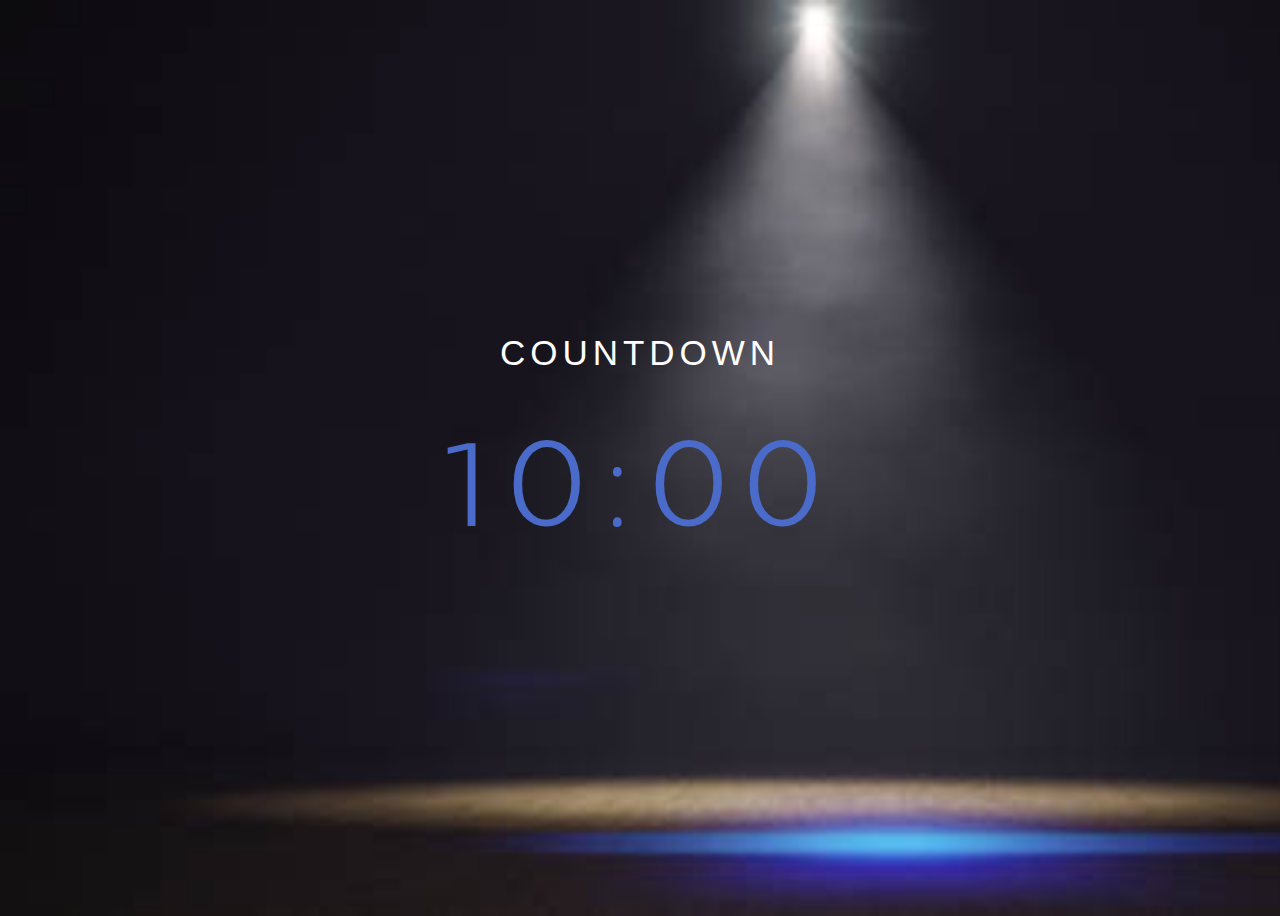
<file: index.html>
<!DOCTYPE html>
<html lang="en">
<head>
  <meta charset="UTF-8">
  <meta http-equiv="X-UA-Compatible" content="IE=edge">
  <meta name="viewport" content="width=device-width, initial-scale=1.0">
  <title>Timer</title>
  <link rel="stylesheet" href="timer.css">
  <link rel="preconnect" href="https://fonts.googleapis.com">
<link rel="preconnect" href="https://fonts.gstatic.com" crossorigin>
<link href="https://fonts.googleapis.com/css2?family=Julius+Sans+One&display=swap" rel="stylesheet">
<link href="https://fonts.googleapis.com/css2?family=Antic+Slab&display=swap" rel="stylesheet">
</head>
<body>
  <div class="container">
    <div class="box">
    <div class="text">COUNTDOWN</div>
    <div class="timer"id="count">10:00</div>
        
  <script src="timer.js"></script>
</body>
</html>
</file>
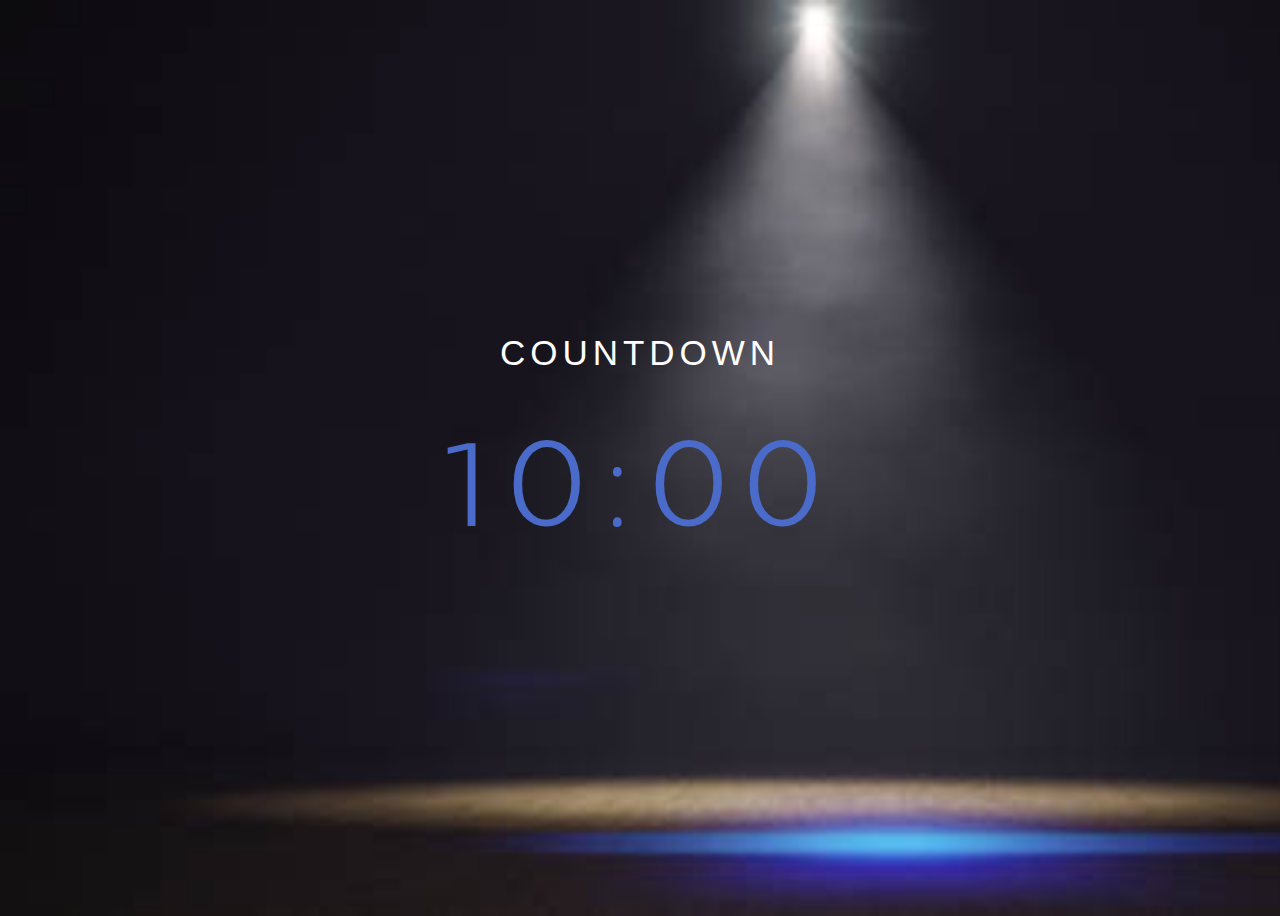
<file: timer.html>
<!DOCTYPE html>
<html lang="en">
<head>
  <meta charset="UTF-8">
  <meta http-equiv="X-UA-Compatible" content="IE=edge">
  <meta name="viewport" content="width=device-width, initial-scale=1.0">
  <title>Timer</title>
  <link rel="stylesheet" href="timer.css">
  <link rel="preconnect" href="https://fonts.googleapis.com">
<link rel="preconnect" href="https://fonts.gstatic.com" crossorigin>
<link href="https://fonts.googleapis.com/css2?family=Julius+Sans+One&display=swap" rel="stylesheet">
<link href="https://fonts.googleapis.com/css2?family=Antic+Slab&display=swap" rel="stylesheet">
</head>
<body>
  <div class="container">
    <div class="box">
    <div class="text">COUNTDOWN</div>
    <div class="timer"id="count">10:00</div>
        
  <script src="timer.js"></script>
</body>
</html>
</file>
<file: timer.css>
body{
    background-image:  url(CountDown.jpg);
    background-size: cover;
}
.container{
    box-sizing: border-box;
    display:flex;
    justify-content: center;
    align-items: center;
    box-sizing: border-box;
    margin: 0px;
    padding: 0px;
    height: 100vh;
    width: 100%;

}
.box {
    height: 450px;
    width: 800px;
    background-color: rgb(203, 220, 236);
    display: flex;
    justify-content:flex-start;
    align-items:center;
    background:transparent;
    flex-direction: column;
  }
  .text{
      font-size:35px;
      letter-spacing: 5px;
      text-align: center;
      font-family: 'Nanum Gothic', sans-serif;
      font-weight: 200;
      margin-top:100px ;
      margin-bottom: 35px;
      color: white;
      text-shadow:black;
  }
  .timer{
    font-size:125px;
    letter-spacing: 15px;
    font-family: 'Antic Slab', serif;
    font-weight:570;
    color: #4a6bca;
  }
</file>
